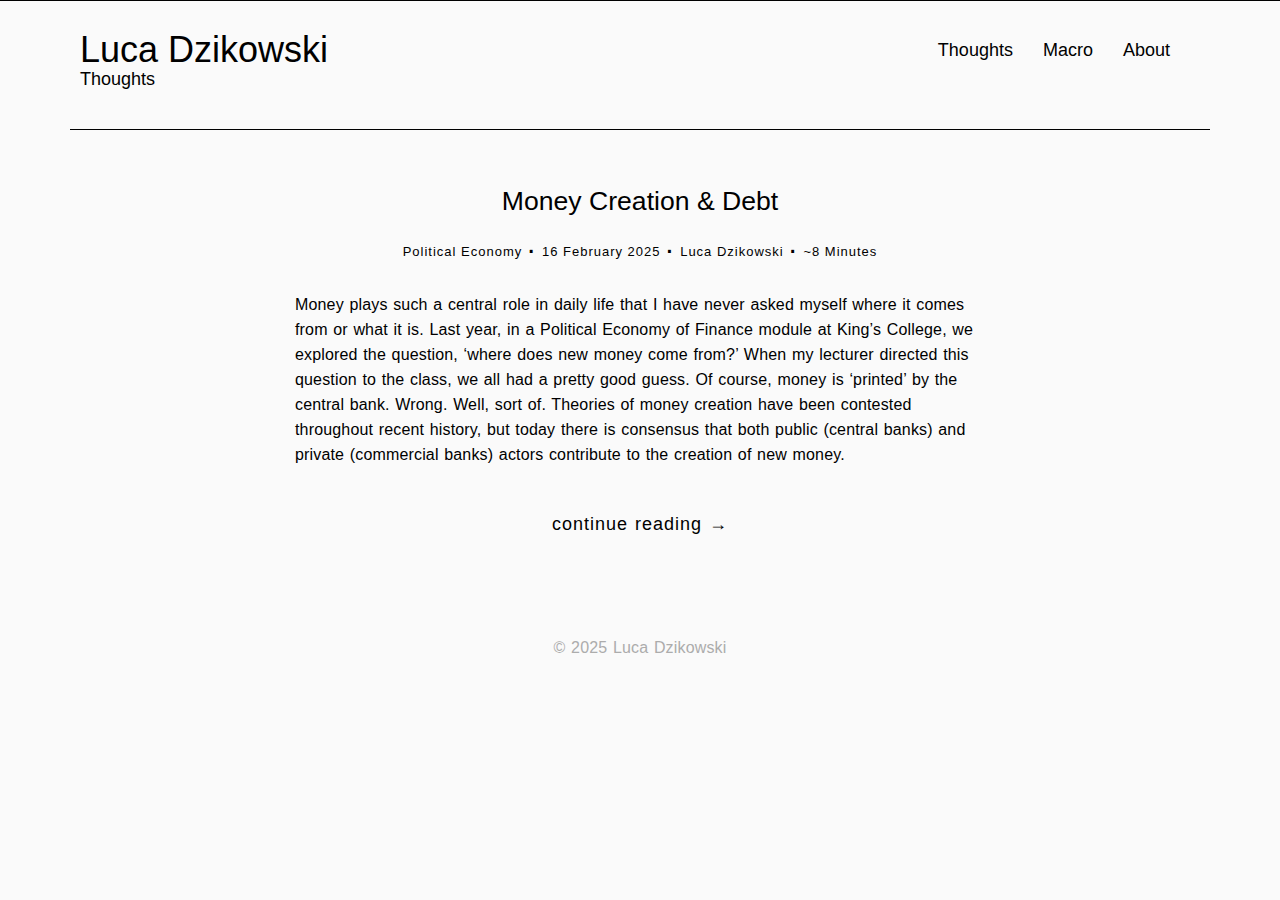
<file: index.html>
<!DOCTYPE html>
<html>
	<head>
		<title>Luca Dzikowski</title>

		<!-- meta -->
		<meta charset="UTF-8">
	    <meta name="viewport" content="width=device-width, initial-scale=1">

	    <!-- css -->
		<link rel="stylesheet" href="css/bootstrap.min.css">
		<link rel="stylesheet" href="css/ionicons.min.css">
		<link rel="stylesheet" href="css/pace.css">
	    <link rel="stylesheet" href="css/custom.css">

	    <!-- js -->
	    <script src="js/jquery-2.1.3.min.js"></script>
	    <script src="js/bootstrap.min.js"></script>
	    <script src="js/pace.min.js"></script>
	    <script src="js/modernizr.custom.js"></script>
	</head>

	<body>
		<div class="container">	
			<header id="site-header">
				<div class="row">
					<div class="col-md-4 col-sm-5 col-xs-8">
						<div class="logo">
							<h1><a href="index.html">Luca Dzikowski<br> <h4>Thoughts</h4></a></h1>
						</div>
					</div><!-- col-md-4 -->
					<div class="col-md-8 col-sm-7 col-xs-4">
						<nav class="main-nav" role="navigation">
							<div class="navbar-header">
  								<button type="button" id="trigger-overlay" class="navbar-toggle">
    								<span class="ion-navicon"></span>
  								</button>
							</div>

							<div class="collapse navbar-collapse" id="bs-example-navbar-collapse-1">
  								<ul class="nav navbar-nav navbar-right">
    								<li class="cl-effect-11"><a href="index.html" data-hover="Thoughts">Thoughts</a></li>
    								<li class="cl-effect-11"><a href="macro.html" data-hover="Macro">Macro</a></li>
    								<li class="cl-effect-11"><a href="about.html" data-hover="About">About</a></li>
  								</ul>
							</div><!-- /.navbar-collapse -->
						</nav>
					</div><!-- col-md-8 -->
				</div>
			</header>
		</div>

		<div class="content-body">
			<div class="container">
				<div class="row">
					<main class="col-md-8">
						<article class="post post-1">
							<header class="entry-header">
								<h1 class="entry-title">
									<a href="money-and-debt.html">Money Creation & Debt</a>
								</h1>
								<div class="entry-meta">
									<span class="post-category"><a href="#">Political Economy</a></span>
			
									<span class="post-date"><a href="#"><time class="entry-date" datetime="2012-11-09T23:15:57+00:00">16 February 2025</time></a></span>
			
									<span class="post-author"><a href="#">Luca Dzikowski</a></span>
			
									<span class="comments-link"><a href="#">~8 Minutes</a></span>
								</div>
							</header>
							<div class="entry-content clearfix">
								<p>Money plays such a central role in daily life that I have never asked myself where it comes from or what it is. Last year, in a Political Economy of Finance module at King’s College, we explored the question, ‘where does new money come from?’  When my lecturer directed this question to the class, we all had a pretty good guess. Of course, money is ‘printed’ by the central bank. Wrong. Well, sort of. Theories of money creation have been contested throughout recent history, but today there is consensus that both public (central banks) and private (commercial banks) actors contribute to the creation of new money.</p>
								<div class="read-more cl-effect-14">
									<a href="money-and-debt.html" class="more-link">continue reading <span class="meta-nav">→</span></a>
								</div>
							</div>
						</article>

					</main>
				</div>
			</div>
		</div>
		<footer id="site-footer">
			<div class="container">
				<div class="row">
					<div class="col-md-12">
						<p class="copyright">&copy; 2025 Luca Dzikowski</p>
					</div>
				</div>
			</div>
		</footer>

		<!-- Mobile Menu -->
		<div class="overlay overlay-hugeinc">
			<button type="button" class="overlay-close"><span class="ion-ios-close-empty"></span></button>
			<nav>
				<ul>
					<li><a href="index.html">Thoughts</a></li>
					<li><a href="macro.html">Macro</a></li>
					<li><a href="about.html">About</a></li>
				</ul>
			</nav>
		</div>

		<script src="js/script.js"></script>

	</body>
</html>
</file>
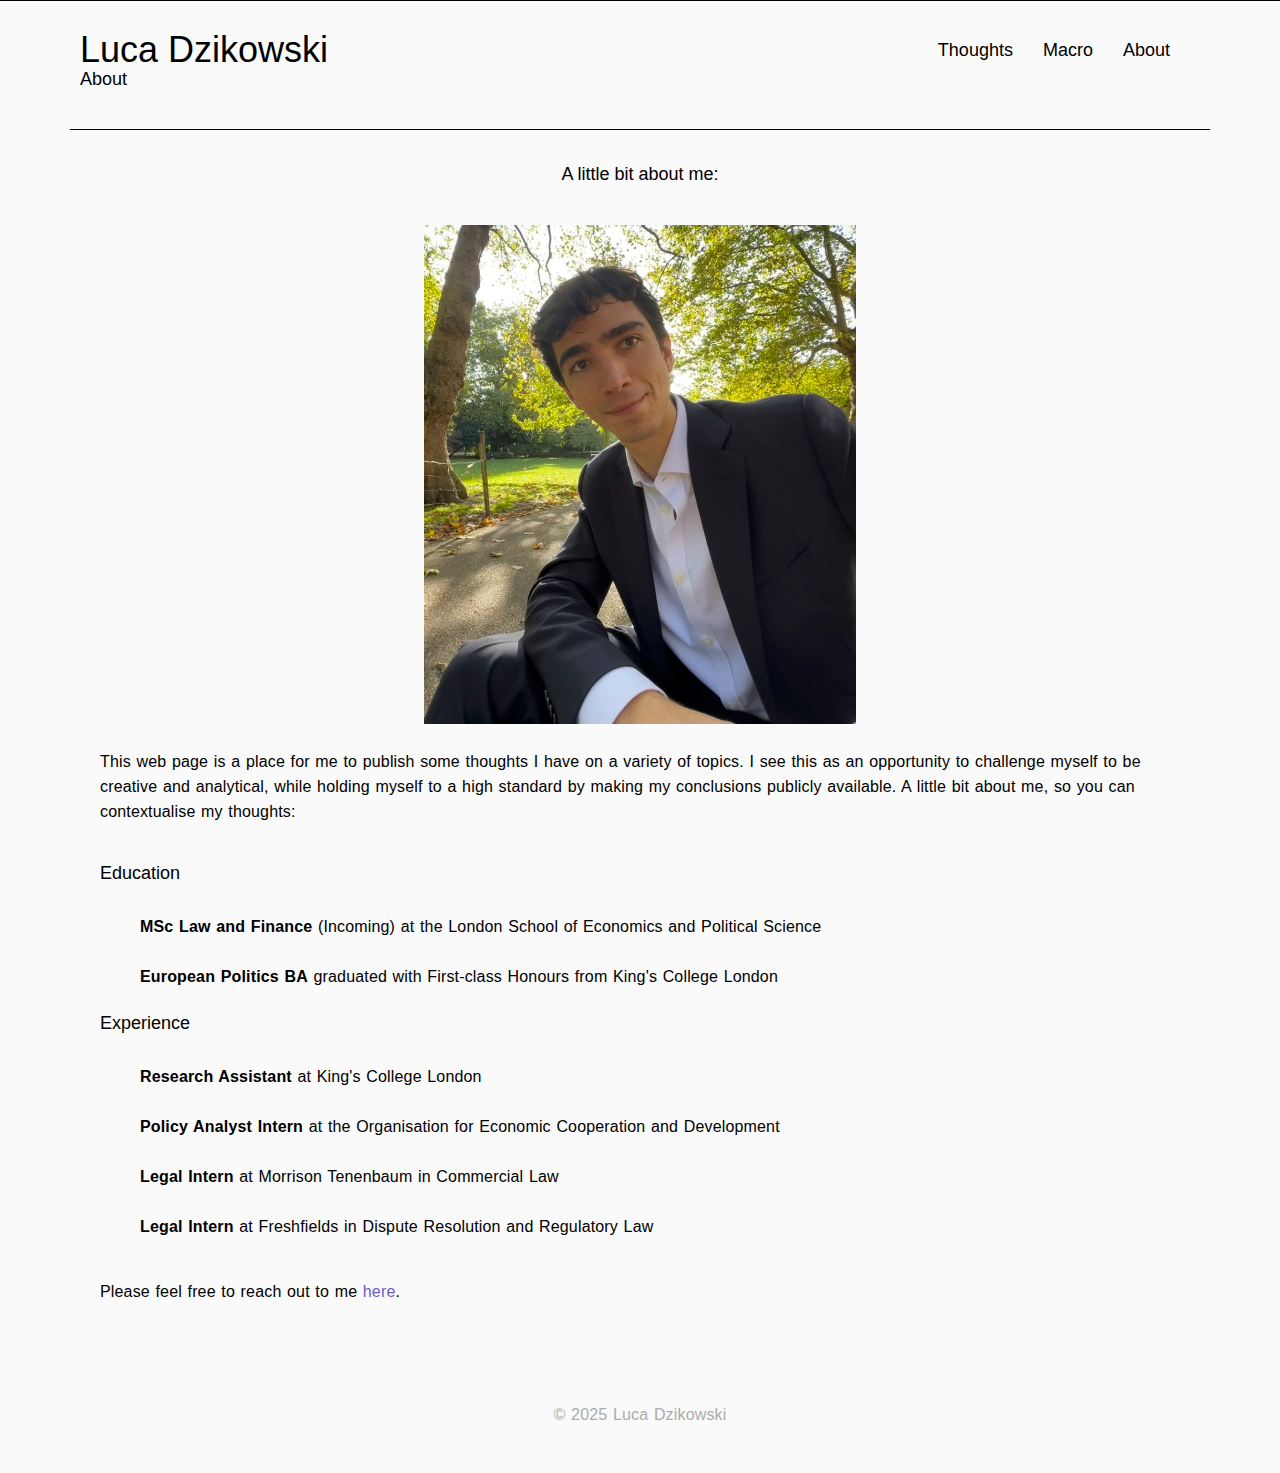
<file: about.html>
<!DOCTYPE html>
<html>
  <head>
    <title>About - Luca Dzikowski</title>

    <!-- meta -->
    <meta charset="UTF-8">
    <meta name="viewport" content="width=device-width, initial-scale=1">

    <!-- css -->
    <link rel="stylesheet" href="css/bootstrap.min.css">
    <link rel="stylesheet" href="css/ionicons.min.css">
    <link rel="stylesheet" href="css/pace.css">
    <link rel="stylesheet" href="css/custom.css">

    <!-- js -->
    <script src="js/jquery-2.1.3.min.js"></script>
    <script src="js/bootstrap.min.js"></script>
    <script src="js/pace.min.js"></script>
    <script src="js/modernizr.custom.js"></script>
  </head>

  <body id="page">
    <div class="container">  
      <header id="site-header">
        <div class="row">
          <div class="col-md-4 col-sm-5 col-xs-8">
            <div class="logo">
              <h1><a href="index.html">Luca Dzikowski<br><h4>About</h4></a></h1>
            </div>
          </div><!-- col-md-4 -->
          <div class="col-md-8 col-sm-7 col-xs-4">
            <nav class="main-nav" role="navigation">
              <div class="navbar-header">
                <button type="button" id="trigger-overlay" class="navbar-toggle">
                  <span class="ion-navicon"></span>
                </button>
              </div>

              <div class="collapse navbar-collapse" id="bs-example-navbar-collapse-1">
                <ul class="nav navbar-nav navbar-right">
                  <li class="cl-effect-11"><a href="index.html" data-hover="Thoughts">Thoughts</a></li>
                  <li class="cl-effect-11"><a href="macro.html" data-hover="Macro">Macro</a></li>
                  <li class="cl-effect-11"><a href="about.html" data-hover="About">About</a></li>
                </ul>
              </div><!-- /.navbar-collapse -->
            </nav>
          </div><!-- col-md-8 -->
        </div>
      </header>
    </div>

    <div class="content-body">
		<div class="container">
			<div class="row">
				<main class="col-md-12">
					<p> </p>
					<h4 class="page-title">A little bit about me:</h4>
					<article class="post">
						<div class="entry-content clearfix">

              <figure class="img-responsive-center">
								<img class="img-responsive" src="Files/me.jpg" alt="Developer Image">
							</figure>

							<p>This web page is a place for me to publish some thoughts I have on a variety of topics. I see this as an opportunity to challenge myself to be creative and analytical, while holding myself to a high standard by making my conclusions publicly available. A little bit about me, so you can contextualise my thoughts:</p>

							<!-- Education Section -->
							<section class="education-section" style="margin-top: 40px">
								<h4 class="title">Education</h4>
								<ul class="education-list">
									<p><strong>MSc Law and Finance</strong> (Incoming) at the London School of Economics and Political Science</p>
									<p><strong>European Politics BA</strong> graduated with First-class Honours from King's College London</p>
								</ul>
							</section>
	
							<!-- Experience Section -->
							<section class="experience-section" style="margin-bottom: 40px">
								<h4 class="title">Experience</h4>
								<ul class="experience-list">
									<p><strong>Research Assistant</strong> at King's College London</p>
									<p><strong>Policy Analyst Intern</strong> at the Organisation for Economic Cooperation and Development</p>
									<p><strong>Legal Intern</strong> at Morrison Tenenbaum in Commercial Law</p>
									<p><strong>Legal Intern</strong> at Freshfields in Dispute Resolution and Regulatory Law</p>
								</ul>
							</section>

              <p> Please feel free to reach out to me <a href="mailto:lucadzikowski@gmail.com" class="email-link">here</a>.</p>
									
						</div>
					</article>
				</main>
			</div>
		</div>
	</div>

    <footer id="site-footer">
      <div class="container">
        <div class="row">
          <div class="col-md-12">
            <p class="copyright">&copy; 2025 Luca Dzikowski</p>
          </div>
        </div>
      </div>
    </footer>

    <!-- Mobile Menu -->
    <div class="overlay overlay-hugeinc">
      <button type="button" class="overlay-close"><span class="ion-ios-close-empty"></span></button>
      <nav>
        <ul>
          <li><a href="index.html">Thoughts</a></li>
          <li><a href="macro.html">Macro</a></li>
          <li><a href="about.html">About</a></li>
        </ul>
      </nav>
    </div>

  </body>
</html>
</file>
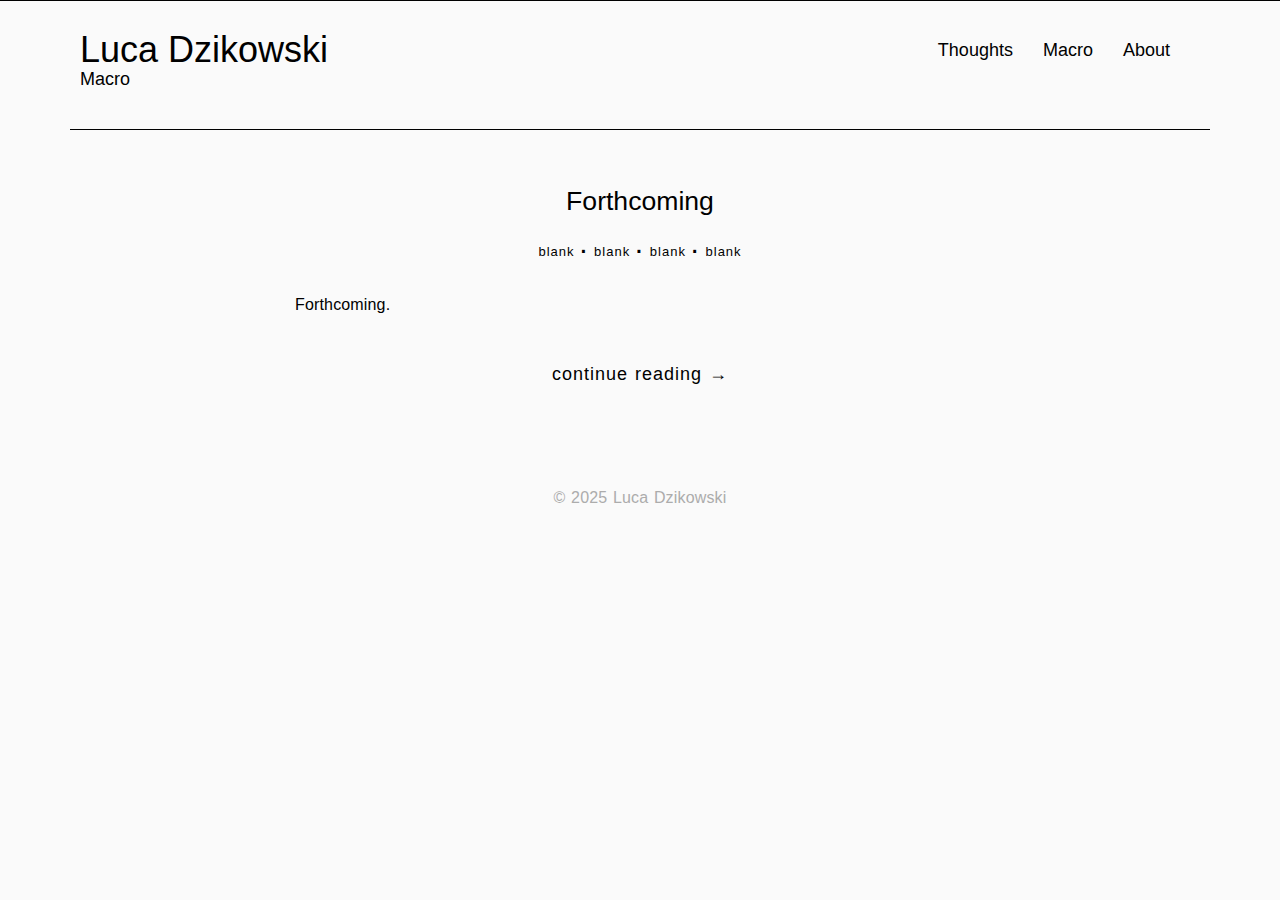
<file: macro.html>
<!DOCTYPE html>
<html>
	<head>
		<title>Macro - Luca Dzikowski</title>

		<!-- meta -->
		<meta charset="UTF-8">
	    <meta name="viewport" content="width=device-width, initial-scale=1">

	    <!-- css -->
		<link rel="stylesheet" href="css/bootstrap.min.css">
		<link rel="stylesheet" href="css/ionicons.min.css">
		<link rel="stylesheet" href="css/pace.css">
	    <link rel="stylesheet" href="css/custom.css">

	    <!-- js -->
	    <script src="js/jquery-2.1.3.min.js"></script>
	    <script src="js/bootstrap.min.js"></script>
	    <script src="js/pace.min.js"></script>
	    <script src="js/modernizr.custom.js"></script>
	</head>

	<body>
		<div class="container">	
			<header id="site-header">
				<div class="row">
					<div class="col-md-4 col-sm-5 col-xs-8">
						<div class="logo">
							<h1><a href="index.html">Luca Dzikowski<br> <h4>Macro</h4></a></h1>
						</div>
					</div><!-- col-md-4 -->
					<div class="col-md-8 col-sm-7 col-xs-4">
						<nav class="main-nav" role="navigation">
							<div class="navbar-header">
  								<button type="button" id="trigger-overlay" class="navbar-toggle">
    								<span class="ion-navicon"></span>
  								</button>
							</div>

							<div class="collapse navbar-collapse" id="bs-example-navbar-collapse-1">
  								<ul class="nav navbar-nav navbar-right">
    								<li class="cl-effect-11"><a href="index.html" data-hover="Thoughts">Thoughts</a></li>
    								<li class="cl-effect-11"><a href="macro.html" data-hover="Macro">Macro</a></li>
    								<li class="cl-effect-11"><a href="about.html" data-hover="About">About</a></li>
  								</ul>
							</div><!-- /.navbar-collapse -->
						</nav>
					</div><!-- col-md-8 -->
				</div>
			</header>
		</div>

		<div class="content-body">
			<div class="container">
				<div class="row">
					<main class="col-md-8">
						<article class="post post-1">
							<header class="entry-header">
								<h1 class="entry-title">
									<a href="money-and-debt.html">Forthcoming</a>
								</h1>
								<div class="entry-meta">
									<span class="post-category"><a href="#">blank</a></span>
			
									<span class="post-date"><a href="#"><time class="entry-date" datetime="2012-11-09T23:15:57+00:00">blank</time></a></span>
			
									<span class="post-author"><a href="#">blank</a></span>
			
									<span class="comments-link"><a href="#">blank</a></span>
								</div>
							</header>
							<div class="entry-content clearfix">
								<p>Forthcoming.</p>
								<div class="read-more cl-effect-14">
									<a href="error" class="more-link">continue reading <span class="meta-nav">→</span></a>
								</div>
							</div>
						</article>

					</main>
				</div>
			</div>
		</div>
		<footer id="site-footer">
			<div class="container">
				<div class="row">
					<div class="col-md-12">
						<p class="copyright">&copy; 2025 Luca Dzikowski</p>
					</div>
				</div>
			</div>
		</footer>

		<!-- Mobile Menu -->
		<div class="overlay overlay-hugeinc">
			<button type="button" class="overlay-close"><span class="ion-ios-close-empty"></span></button>
			<nav>
				<ul>
					<li><a href="index.html">Thoughts</a></li>
					<li><a href="macro.html">Macro</a></li>
					<li><a href="about.html">About</a></li>
				</ul>
			</nav>
		</div>

		<script src="js/script.js"></script>

	</body>
</html>
</file>
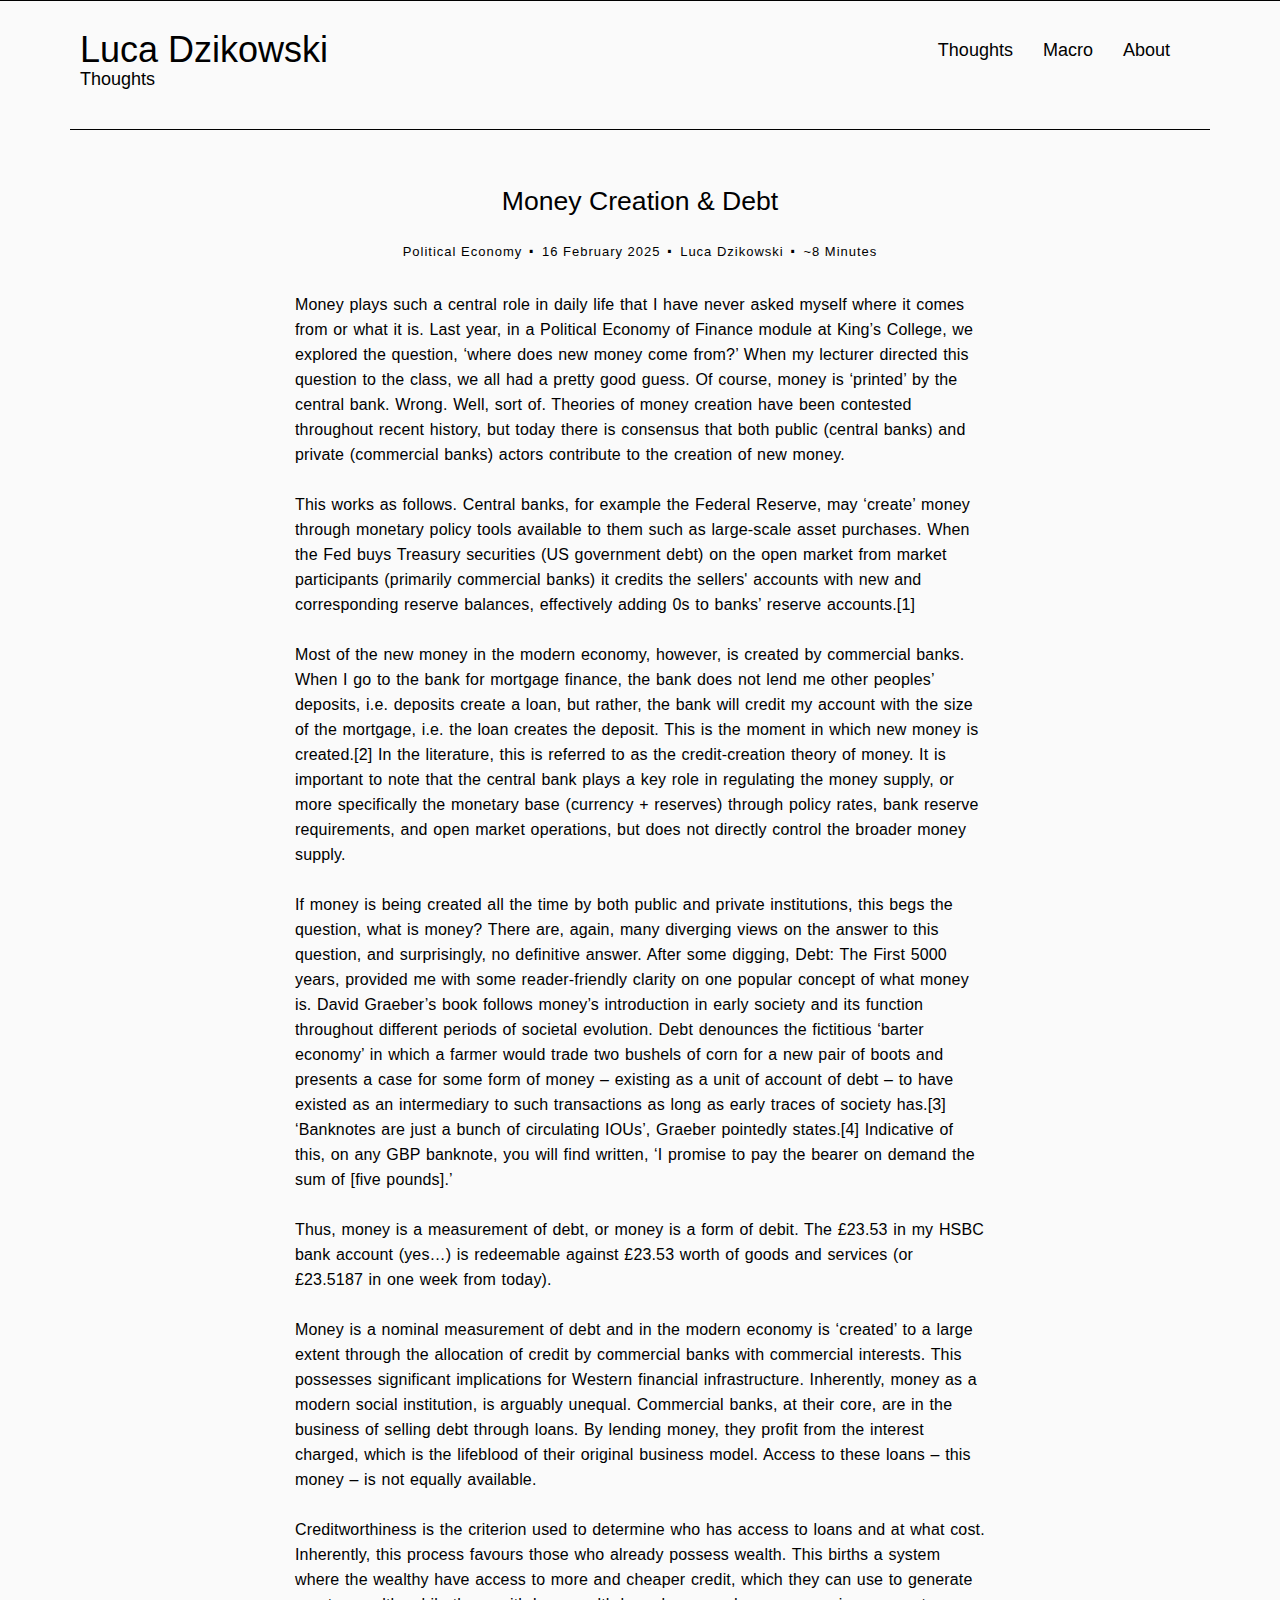
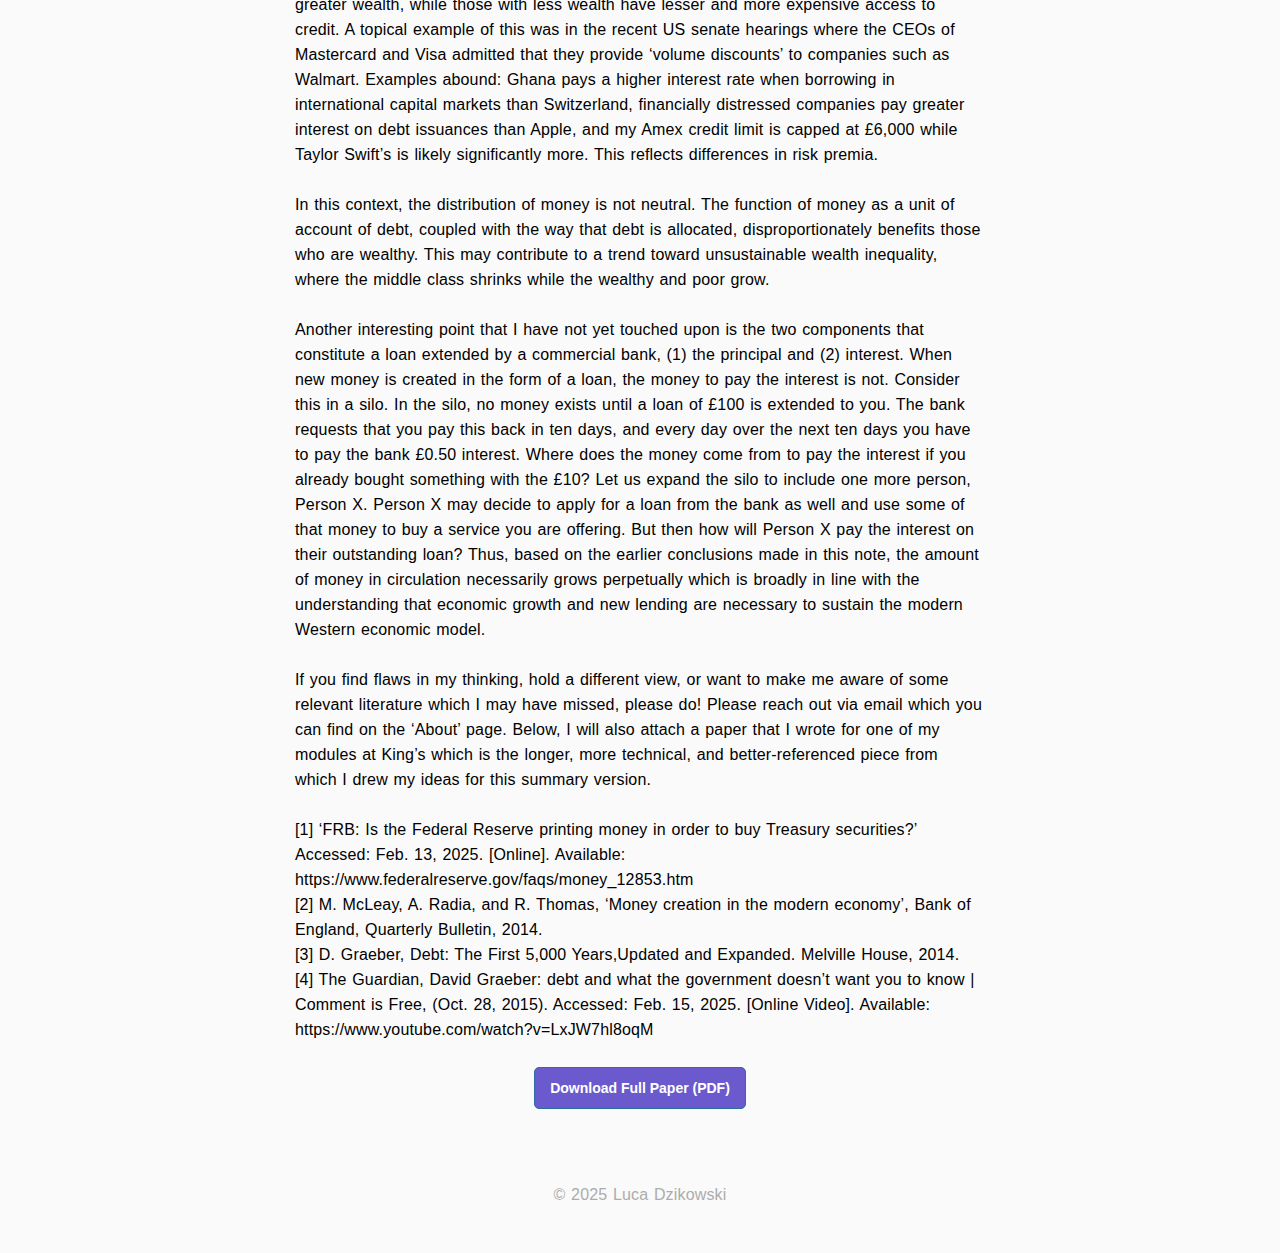
<file: money-and-debt.html>
<!DOCTYPE html>
<html>
	<head>
		<title>Luca Dzikowski</title>

		<!-- meta -->
		<meta charset="UTF-8">
	    <meta name="viewport" content="width=device-width, initial-scale=1">

	    <!-- css -->
		<link rel="stylesheet" href="css/bootstrap.min.css">
		<link rel="stylesheet" href="css/ionicons.min.css">
		<link rel="stylesheet" href="css/pace.css">
	    <link rel="stylesheet" href="css/custom.css">

	    <!-- js -->
	    <script src="js/jquery-2.1.3.min.js"></script>
	    <script src="js/bootstrap.min.js"></script>
	    <script src="js/pace.min.js"></script>
	    <script src="js/modernizr.custom.js"></script>
	</head>

	<body id="single">
		<div class="container">	
			<header id="site-header">
				<div class="row">
					<div class="col-md-4 col-sm-5 col-xs-8">
						<div class="logo">
							<h1><a href="index.html">Luca Dzikowski<br> <h4>Thoughts</h4></a></h1>
						</div>
					</div><!-- col-md-4 -->
					<div class="col-md-8 col-sm-7 col-xs-4">
						<nav class="main-nav" role="navigation">
							<div class="navbar-header">
  								<button type="button" id="trigger-overlay" class="navbar-toggle">
    								<span class="ion-navicon"></span>
  								</button>
							</div>

							<div class="collapse navbar-collapse" id="bs-example-navbar-collapse-1">
  								<ul class="nav navbar-nav navbar-right">
    								<li class="cl-effect-11"><a href="index.html" data-hover="Thoughts">Thoughts</a></li>
    								<li class="cl-effect-11"><a href="macro.html" data-hover="Macro">Macro</a></li>
    								<li class="cl-effect-11"><a href="about.html" data-hover="About">About</a></li>
  								</ul>
							</div><!-- /.navbar-collapse -->
						</nav>
					</div><!-- col-md-8 -->
				</div>
			</header>
		</div>

		<div class="content-body">
			<div class="container">
				<div class="row">
					<main class="col-md-8">
						<article class="post post-1">
							<header class="entry-header">
								<h1 class="entry-title">Money Creation & Debt</h1>
								<div class="entry-meta">
									<span class="post-category"><a href="#">Political Economy</a></span>
			
									<span class="post-date"><a href="#"><time class="entry-date" datetime="2012-11-09T23:15:57+00:00">16 February 2025</time></a></span>
			
									<span class="post-author"><a href="#">Luca Dzikowski</a></span>
			
									<span class="comments-link"><a href="#">~8 Minutes</a></span>
								</div>
							</header>
							<div class="entry-content clearfix">
								<p>Money plays such a central role in daily life that I have never asked myself where it comes from or what it is. Last year, in a Political Economy of Finance module at King’s College, we explored the question, ‘where does new money come from?’  When my lecturer directed this question to the class, we all had a pretty good guess. Of course, money is ‘printed’ by the central bank. Wrong. Well, sort of. Theories of money creation have been contested throughout recent history, but today there is consensus that both public (central banks) and private (commercial banks) actors contribute to the creation of new money.</p>
								<p>This works as follows. Central banks, for example the Federal Reserve, may ‘create’ money through monetary policy tools available to them such as large-scale asset purchases. When the Fed buys Treasury securities (US government debt) on the open market from market participants (primarily commercial banks) it credits the sellers' accounts with new and corresponding reserve balances, effectively adding 0s to banks’ reserve accounts.[1] </p>
								<p>Most of the new money in the modern economy, however, is created by commercial banks. When I go to the bank for mortgage finance, the bank does not lend me other peoples’ deposits, i.e. deposits create a loan, but rather, the bank will credit my account with the size of the mortgage, i.e. the loan creates the deposit. This is the moment in which new money is created.[2] In the literature, this is referred to as the credit-creation theory of money. It is important to note that the central bank plays a key role in regulating the money supply, or more specifically the monetary base (currency + reserves) through policy rates, bank reserve requirements, and open market operations, but does not directly control the broader money supply. </p>
								<p>If money is being created all the time by both public and private institutions, this begs the question, what is money? There are, again, many diverging views on the answer to this question, and surprisingly, no definitive answer. After some digging, Debt: The First 5000 years, provided me with some reader-friendly clarity on one popular concept of what money is. David Graeber’s book follows money’s introduction in early society and its function throughout different periods of societal evolution. Debt denounces the fictitious ‘barter economy’ in which a farmer would trade two bushels of corn for a new pair of boots and presents a case for some form of money – existing as a unit of account of debt – to have existed as an intermediary to such transactions as long as early traces of society has.[3] ‘Banknotes are just a bunch of circulating IOUs’, Graeber pointedly states.[4] Indicative of this, on any GBP banknote, you will find written, ‘I promise to pay the bearer on demand the sum of [five pounds].’ </p>
								<p>Thus, money is a measurement of debt, or money is a form of debit. The £23.53 in my HSBC bank account (yes…) is redeemable against £23.53 worth of goods and services (or £23.5187 in one week from today). </p>
								<p>Money is a nominal measurement of debt and in the modern economy is ‘created’ to a large extent through the allocation of credit by commercial banks with commercial interests. This possesses significant implications for Western financial infrastructure. Inherently, money as a modern social institution, is arguably unequal. Commercial banks, at their core, are in the business of selling debt through loans. By lending money, they profit from the interest charged, which is the lifeblood of their original business model. Access to these loans – this money – is not equally available. </p>
								<p>Creditworthiness is the criterion used to determine who has access to loans and at what cost. Inherently, this process favours those who already possess wealth. This births a system where the wealthy have access to more and cheaper credit, which they can use to generate greater wealth, while those with less wealth have lesser and more expensive access to credit. A topical example of this was in the recent US senate hearings where the CEOs of Mastercard and Visa admitted that they provide ‘volume discounts’ to companies such as Walmart. Examples abound: Ghana pays a higher interest rate when borrowing in international capital markets than Switzerland, financially distressed companies pay greater interest on debt issuances than Apple, and my Amex credit limit is capped at £6,000 while Taylor Swift’s is likely significantly more. This reflects differences in risk premia. </p>
								<p>In this context, the distribution of money is not neutral. The function of money as a unit of account of debt, coupled with the way that debt is allocated, disproportionately benefits those who are wealthy. This may contribute to a trend toward unsustainable wealth inequality, where the middle class shrinks while the wealthy and poor grow.  </p>
								<p>Another interesting point that I have not yet touched upon is the two components that constitute a loan extended by a commercial bank, (1) the principal and (2) interest. When new money is created in the form of a loan, the money to pay the interest is not. Consider this in a silo. In the silo, no money exists until a loan of £100 is extended to you. The bank requests that you pay this back in ten days, and every day over the next ten days you have to pay the bank £0.50 interest. Where does the money come from to pay the interest if you already bought something with the £10? Let us expand the silo to include one more person, Person X. Person X may decide to apply for a loan from the bank as well and use some of that money to buy a service you are offering. But then how will Person X pay the interest on their outstanding loan? Thus, based on the earlier conclusions made in this note, the amount of money in circulation necessarily grows perpetually which is broadly in line with the understanding that economic growth and new lending are necessary to sustain the modern Western economic model. </p>
								<p>If you find flaws in my thinking, hold a different view, or want to make me aware of some relevant literature which I may have missed, please do! Please reach out via email which you can find on the ‘About’ page. Below, I will also attach a paper that I wrote for one of my modules at King’s which is the longer, more technical, and better-referenced piece from which I drew my ideas for this summary version. </p>
								<p>[1]	‘FRB: Is the Federal Reserve printing money in order to buy Treasury securities?’ Accessed: Feb. 13, 2025. [Online]. Available: https://www.federalreserve.gov/faqs/money_12853.htm 
									<br>[2]	M. McLeay, A. Radia, and R. Thomas, ‘Money creation in the modern economy’, Bank of England, Quarterly Bulletin, 2014.
									<br>[3]	D. Graeber, Debt: The First 5,000 Years,Updated and Expanded. Melville House, 2014.
									<br>[4]	The Guardian, David Graeber: debt and what the government doesn’t want you to know | Comment is Free, (Oct. 28, 2015). Accessed: Feb. 15, 2025. [Online Video]. Available: https://www.youtube.com/watch?v=LxJW7hl8oqM</p>
									<div class="pdf-download">
										<a href="Files/Full_Money_Paper.pdf" target="_blank" class="btn btn-primary">Download Full Paper (PDF)</a>
									</div>
							</div>
						</article>
					</main>
				</div>
			</div>
		</div>
		<footer id="site-footer">
			<div class="container">
				<div class="row">
					<div class="col-md-12">
						<p class="copyright">&copy; 2025 Luca Dzikowski</p>
					</div>
				</div>
			</div>
		</footer>

		<!-- Mobile Menu -->
		<div class="overlay overlay-hugeinc">
			<button type="button" class="overlay-close"><span class="ion-ios-close-empty"></span></button>
			<nav>
				<ul>
					<li><a href="index.html">Thoughts</a></li>
					<li><a href="macro.html">Macro</a></li>
					<li><a href="about.html">About</a></li>
				</ul>
			</nav>
		</div>

		<script src="js/script.js"></script>

	</body>
</html>
</file>
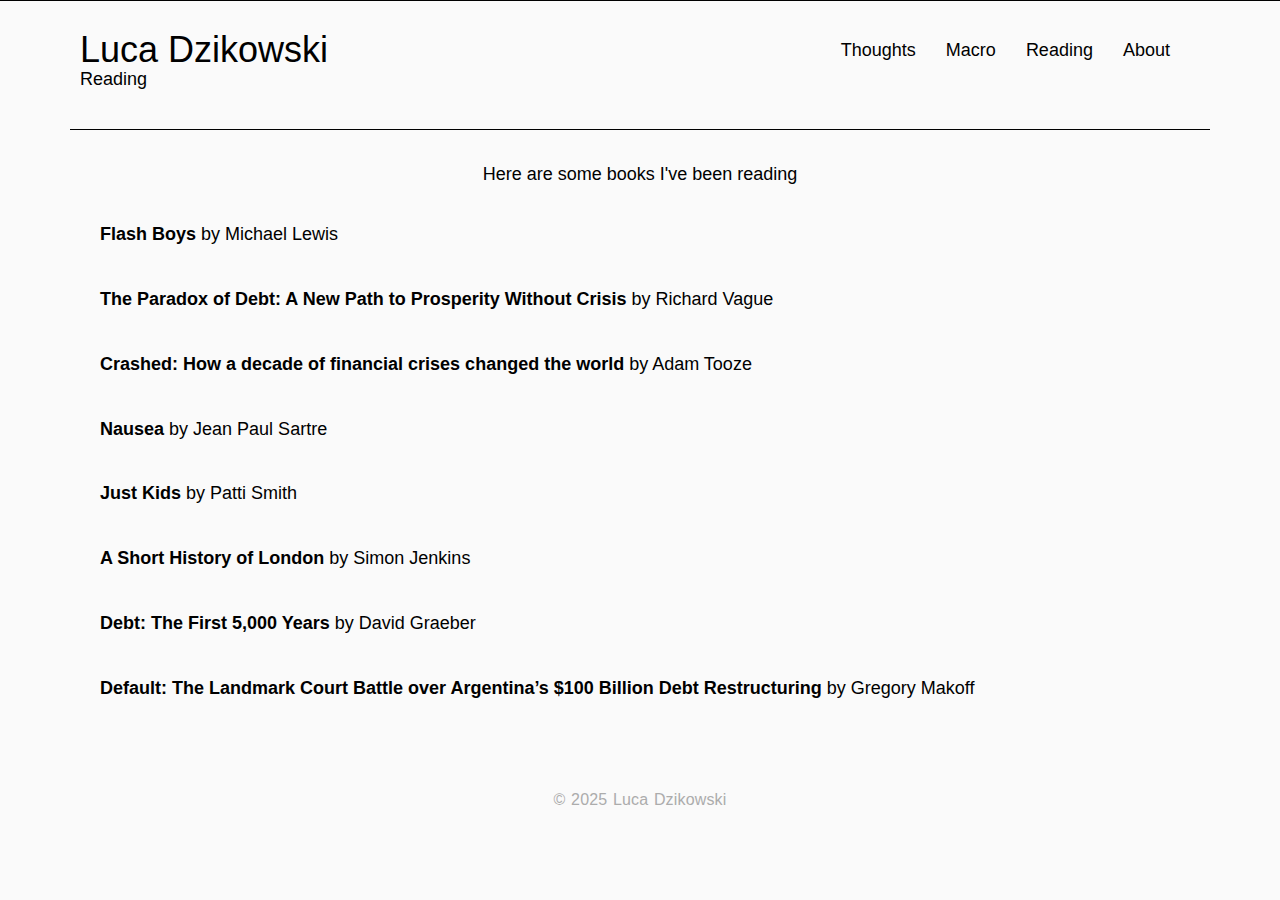
<file: reading.html>
<!DOCTYPE html>
<html>
  <head>
    <title>Reading - Luca Dzikowski</title>

    <!-- meta -->
    <meta charset="UTF-8">
    <meta name="viewport" content="width=device-width, initial-scale=1">

    <!-- css -->
    <link rel="stylesheet" href="css/bootstrap.min.css">
    <link rel="stylesheet" href="css/ionicons.min.css">
    <link rel="stylesheet" href="css/pace.css">
    <link rel="stylesheet" href="css/custom.css">

    <!-- js -->
    <script src="js/jquery-2.1.3.min.js"></script>
    <script src="js/bootstrap.min.js"></script>
    <script src="js/pace.min.js"></script>
    <script src="js/modernizr.custom.js"></script>
  </head>

  <body id="page">
    <div class="container">
      <header id="site-header">
        <div class="row">
          <div class="col-md-4 col-sm-5 col-xs-8">
            <div class="logo">
              <h1><a href="index.html">Luca Dzikowski<br><h4>Reading</h4></a></h1>
            </div>
          </div>
          <div class="col-md-8 col-sm-7 col-xs-4">
            <nav class="main-nav" role="navigation">
              <div class="navbar-header">
                <button type="button" id="trigger-overlay" class="navbar-toggle">
                  <span class="ion-navicon"></span>
                </button>
              </div>
              <div class="collapse navbar-collapse" id="bs-example-navbar-collapse-1">
                <ul class="nav navbar-nav navbar-right">
                  <li class="cl-effect-11"><a href="index.html" data-hover="Thoughts">Thoughts</a></li>
                  <li class="cl-effect-11"><a href="macro.html" data-hover="Macro">Macro</a></li>
                  <li class="cl-effect-11"><a href="reading.html" data-hover="Books">Reading</a></li>
                  <li class="cl-effect-11"><a href="about.html" data-hover="About">About</a></li>
                </ul>
              </div>
            </nav>
          </div>
        </div>
      </header>
    </div>

    <div class="content-body">
      <div class="container">
        <div class="row">
          <main class="col-md-12">
            <p> </p>
            <h4 class="page-title">Here are some books I've been reading</h4>

            <!-- Book Entry Example -->
            <article class="post" style="margin-bottom: 15px;">
                <h4 class="book-title" style="cursor: pointer;"><strong>Flash Boys</strong> by Michael Lewis</h4>
                <div class="book-review" style="display: none;">
                  <p>Forthcoming</p>
                </div>
              </article>
              
              <article class="post" style="margin-bottom: 15px;">
                <h4 class="book-title" style="cursor: pointer;"><strong>The Paradox of Debt: A New Path to Prosperity Without Crisis</strong> by Richard Vague</h4>
                <div class="book-review" style="display: none;">
                  <p>Forthcoming</p>
                </div>
              </article>
              
              <article class="post" style="margin-bottom: 15px;">
                <h4 class="book-title" style="cursor: pointer;"><strong>Crashed: How a decade of financial crises changed the world</strong> by Adam Tooze</h4>
                <div class="book-review" style="display: none;">
                  <p>Forthcoming</p>
                </div>
              </article>
              
              <article class="post" style="margin-bottom: 15px;">
                <h4 class="book-title" style="cursor: pointer;"><strong>Nausea</strong> by Jean Paul Sartre</h4>
                <div class="book-review" style="display: none;">
                  <p>Forthcoming</p>
                </div>
              </article>
              
              <article class="post" style="margin-bottom: 15px;">
                <h4 class="book-title" style="cursor: pointer;"><strong>Just Kids</strong> by Patti Smith</h4>
                <div class="book-review" style="display: none;">
                  <p>Forthcoming</p>
                </div>
              </article>
              
              <article class="post" style="margin-bottom: 15px;">
                <h4 class="book-title" style="cursor: pointer;"><strong>A Short History of London</strong> by Simon Jenkins</h4>
                <div class="book-review" style="display: none;">
                  <p>Forthcoming</p>
                </div>
              </article>
              
              <article class="post" style="margin-bottom: 15px;">
                <h4 class="book-title" style="cursor: pointer;"><strong>Debt: The First 5,000 Years</strong> by David Graeber</h4>
                <div class="book-review" style="display: none;">
                  <p>Forthcoming</p>
                </div>
              </article>
              
              <article class="post" style="margin-bottom: 15px;">
                <h4 class="book-title" style="cursor: pointer;"><strong>Default: The Landmark Court Battle over Argentina’s $100 Billion Debt Restructuring</strong> by Gregory Makoff</h4>
                <div class="book-review" style="display: none;">
                  <p>Forthcoming</p>
                </div>
              </article>
              

            <!-- Copy and Paste Below for More Books -->
            <!--
            <article class="post" style="margin-bottom: 40px;">
              <h5><strong>[Book Title]</strong> by [Author]</h5>
              <p>[Your thoughts on the book in a short paragraph.]</p>
            </article>
            -->

          </main>
        </div>
      </div>
    </div>

    <footer id="site-footer">
      <div class="container">
        <div class="row">
          <div class="col-md-12">
            <p class="copyright">&copy; 2025 Luca Dzikowski</p>
          </div>
        </div>
      </div>
    </footer>

    <!-- Mobile Menu -->
    <div class="overlay overlay-hugeinc">
      <button type="button" class="overlay-close"><span class="ion-ios-close-empty"></span></button>
      <nav>
        <ul>
          <li><a href="index.html">Thoughts</a></li>
          <li><a href="macro.html">Macro</a></li>
          <li><a href="reading.html">Books</a></li>
          <li><a href="about.html">About</a></li>
        </ul>
      </nav>
    </div>
    <script>
        $(document).ready(function () {
          $('.book-title').on('click', function () {
            $(this).next('.book-review').slideToggle(200);
          });
        });
      </script>
  </body>
</html>
</file>
<file: css/pace.css>
.pace .pace-progress {
  background: #000;
  position: fixed;
  z-index: 2000;
  top: 0;
  left: 0;
  height: 1px;
  transition: width 1s;
}

.pace-inactive {
  display: none;
}
</file>
<file: css/custom.css>
/*
Theme Name: Luca's
Theme URI: http://themewagon.com/demo/Black-And-White/
Author: ThemeWagon
Author URI: http://themewagon.com/
Description: Minimal Blogging Theme
Version: 1.0
License: GNU General Public License v3 or later
License URI: http://www.gnu.org/licenses/gpl-3.0.html
Tags: black, white, two-columns, right-sidebar, responsive-layout, accessibility-ready
Text Domain: blackandwhite
*/


/**
 * Table of Contents
 *
 * 1.0 - Google Font
 * 2.0 - General Elements
 * 3.0 - Site Header
 *   3.1 - Logo
 *   3.2 - Main Navigation
 *     3.2.1 - Main Nav CSS 3 Hover Effect
 * 4.0 - Home/Blog
 *   4.1 - Read More Button CSS 3 style
 * 5.0 - Widget
 * 6.0 - Footer
 * 7.0 - Header Search Bar
 * 8.0 - Mobile Menu
 * 9.0 - Contact Page Social
 * 10.0 - Contact Form
 * 11.0 - Media Query
 */

/**
 * 1.0 - Google Font
 */

* {outline: none;}

h1, 
h2, 
h3, 
h4, 
h5, 
h6 { 
	margin-top: 0;
	font-weight: normal;
}

b {
	font-weight: 400;
}

a {
	color: #000000;
}

a:hover, a:focus {
	text-decoration: none; 
	color: #000;
}

::selection {
	background-color: #ffcbcb;
}

body {
	color: #000000;
	font-family: 'Arial', sans-serif;
	background-color: #fafafa;
}

p {
	font-family: 'Arial', sans-serif;
	word-spacing: 1px;
	letter-spacing: 0.01em;
	font-size: 16px;
	line-height: 25px;
}

#single p,
#page p {
	margin-bottom: 25px;
}

.page-title {
	text-align: center;
}
h1.entry-title a:hover {
	color: slateblue;
}

.title {
	margin-bottom: 30px;
}

figure {
	margin-bottom: 25px;
}

.img-responsive-center img {
	margin: 0 auto;
}

.height-40px {
	margin-bottom: 40px;
}

/* Center text */
.row{
	display: flex;
	justify-content: center;
}

/**
 * 3.0 - Site Header
 */

#site-header {
	background-color: #fafafa;
	padding: 30px 10px;
	margin-bottom: 10px;
	border-bottom: 0.2px solid rgb(0, 0, 0);
	font-family: 'Arial', sans-serif;
}

/**
 * 3.1 - Logo
 */

.logo h1 a {
    color: #000;
	font-family: 'Arial', sans-serif;
	font-weight: normal;
}

.logo h1 a:hover {
    text-decoration: none;
    border-bottom: none;
}

.logo h1 {
	margin: 0;
	font-family: 'arial', sans-serif;
	font-weight: normal;
}

/**
 * 3.2 - Main Navigation
 */

.main-nav {
	margin-top: 10px;
	max-width: 100%;
}

.main-nav a {
	color: #000000 !important;
	padding: 0 0 0px 0 !important;
	margin-right: 30px;
	font-family: 'arial', sans-serif;
	font-weight: 300;
	font-size: large;
}

.main-nav a:hover {
	color: slateblue !important;
}

.main-nav a:active, 
.main-nav a:focus,
.main-nav a:hover {
	border-bottom: 0;
}

.navbar-toggle {
    margin: 0;
    border: 0;
    padding: 0;
    margin-right: 0px;
}

.navbar-toggle span {
    font-size: 2em;
    color: #000;
}

/**
 * 3.2.1 - Main Nav CSS 3 Hover Effect
 */

 .cl-effect-11 a {
    padding: 5px 10px; /* Adds space around the text */
    color: #0972b4; /* Default text color */
    text-shadow: none;
    position: relative; /* For positioning the box */
    display: inline-block; /* Ensures padding and background work as a box */
    transition: background-color 0.3s ease, color 0.3s ease; /* Smooth transition for background color */
}

.cl-effect-11 a:hover {
    color: #ffffff; /* Change text color to white on hover */
    background-color: #a8d8f4; /* Light pastel blue background */
    border-radius: 5px; /* Rounded corners for the box */
}

.cl-effect-11 a::before {
    content: "";
    position: absolute;
    top: 0;
    left: 0;
    right: 0;
    bottom: 0;
    background-color: transparent;
    border-radius: 5px;
    z-index: -1; /* Put the box behind the text */
    transition: background-color 0.3s ease; /* Smooth background transition */
}

.cl-effect-11 a:hover::before {
    background-color: #a8d8f4; /* Same light pastel blue box effect */
}

/**
 * 4.0 - Home/Blog
 */

.content-body {
	padding-bottom: 4em;
}

.post {
	background: #fafafa;
	padding: 30px 30px 0;
}

.entry-title {
	text-align: center;
	font-size: 1.9em;
	margin-bottom: 20px;
	line-height: 1.6;
	padding: 10px 20px 0;
}

.entry-meta {
	text-align: center;
	color: #fafafa;
	font-size: 13px;
	letter-spacing: 1px;
	margin-bottom: 30px;
}

.entry-content {
	font-size: 18px;
	line-height: 1.9;
	font-weight: 300;
	color: #000;
}

.post-category,
.post-date,
.post-author {
	position: relative;
	padding-right: 15px;
}

.post-category::after,
.post-date::after,
.post-author::after {
	position: absolute;
	content: '.';
	color: #000;
	font-size: 30px;
	top: -22px;
	right: 1px;
}

/**
 * 4.1 - Read More Button CSS 3 style
 */

.read-more {
	font-family: 'Trebuchet MS', sans-serif;
	font-weight: 400;
	word-spacing: 1px;
	letter-spacing: 0.01em;
	text-align: center;
	margin-top: 20px;
	transition: color 0.2s ease, background-color 0.2s ease;
}

.cl-effect-14 a {
	padding: 0 20px;
	height: 45px;
	line-height: 45px;
	position: relative;
	display: inline-block;
	margin: 15px 25px;
	letter-spacing: 1px;
	font-weight: 400;
	text-shadow: 0 0 1px rgba(255,255,255,0.3);
}

.cl-effect-14 a::before,
.cl-effect-14 a::after {
	position: absolute;
	width: 45px;
	height: 1px;
	background: #fafafa;
	content: '';
	-webkit-transition: all 0.2s;
	-moz-transition: all 0.2s;
	transition: all 0.2s;
	pointer-events: none;
}

.cl-effect-14 a::before {
	top: 0;
	left: 0;
	-webkit-transform: rotate(90deg);
	-moz-transform: rotate(90deg);
	transform: rotate(90deg);
	-webkit-transform-origin: 0 0;
	-moz-transform-origin: 0 0;
	transform-origin: 0 0;
}

.cl-effect-14 a::after {
	right: 0;
	bottom: 0;
	-webkit-transform: rotate(90deg);
	-moz-transform: rotate(90deg);
	transform: rotate(90deg);
	-webkit-transform-origin: 100% 0;
	-moz-transform-origin: 100% 0;
	transform-origin: 100% 0;
}

.cl-effect-14 a:hover::before,
.cl-effect-14 a:hover::after,
.cl-effect-14 a:focus::before,
.cl-effect-14 a:focus::after {
	background: #000;
}

.cl-effect-14 a:hover::before,
.cl-effect-14 a:focus::before {
	left: 50%;
	-webkit-transform: rotate(0deg) translateX(-50%);
	-moz-transform: rotate(0deg) translateX(-50%);
	transform: rotate(0deg) translateX(-50%);
}

.cl-effect-14 a:hover::after,
.cl-effect-14 a:focus::after {
	right: 50%;
	-webkit-transform: rotate(0deg) translateX(50%);
	-moz-transform: rotate(0deg) translateX(50%);
	transform: rotate(0deg) translateX(50%);
}

/**
 * 6.0 - Footer
 */

#site-footer {
	padding-top: 10px;
	padding: 0 0 1.5em 0;
}

.copyright {
	text-align: center;
	padding-top: 1em;
	margin: 0;
	border-top: 1px solid #fafafa;
	color: #acacac;
}

/**
 * 8.0 - Mobile Menu
 */

.overlay {
	position: fixed;
	width: 100%;
	height: 100%;
	top: 0;
	left: 0;
	background: #fafafa;
}

.overlay .overlay-close {
	position: absolute;
	right: 25px;
	top: 10px;
	padding: 0;
	overflow: hidden;
	border: none;
	color: transparent;
	background-color: transparent;
	z-index: 100;
}

.overlay-hugeinc.open .ion-ios-close-empty {
    color: #000;
    font-size: 50px;
}

.overlay nav {
	text-align: center;
	position: relative;
	top: 50%;
	height: 60%;
	font-size: 54px;
	-webkit-transform: translateY(-50%);
	transform: translateY(-50%);
}

.overlay ul {
	list-style: none;
	padding: 0;
	margin: 0 auto;
	display: inline-block;
	height: 100%;
	position: relative;
}

.overlay ul li {
	display: block;
	height: 20%;
	height: calc(100% / 5);
	min-height: 54px;
}

.overlay ul li a {
	font-weight: 300;
	display: block;
	-webkit-transition: color 0.2s;
	transition: color 0.2s;
}

.overlay ul li a:hover,
.overlay ul li a:focus {
	color: #000;
}

.overlay-hugeinc {
	opacity: 0;
	visibility: hidden;
	-webkit-transition: opacity 0.5s, visibility 0s 0.5s;
	transition: opacity 0.5s, visibility 0s 0.5s;
}

.overlay-hugeinc.open {
	opacity: 1;
	visibility: visible;
	-webkit-transition: opacity 0.5s;
	transition: opacity 0.5s;
}

.overlay-hugeinc nav {
	-webkit-perspective: 1200px;
	perspective: 1200px;
}

.overlay-hugeinc nav ul {
	opacity: 0.4;
	-webkit-transform: translateY(-25%) rotateX(35deg);
	transform: translateY(-25%) rotateX(35deg);
	-webkit-transition: -webkit-transform 0.5s, opacity 0.5s;
	transition: transform 0.5s, opacity 0.5s;
}

.overlay-hugeinc.open nav ul {
	opacity: 1;
	-webkit-transform: rotateX(0deg);
	transform: rotateX(0deg);
}

.overlay-hugeinc.close nav ul {
	-webkit-transform: translateY(25%) rotateX(-35deg);
	transform: translateY(25%) rotateX(-35deg);
}


.pdf-download a {
    display: inline-block;
    padding: 10px 15px;
    background-color: slateblue;
    color: #fff;
    text-decoration: none;
    border-radius: 5px;
    font-weight: bold;
}

.pdf-download a:hover {
    background-color: slateblue;
}

.pdf-download {
    text-align: center; /* Centers inline elements like buttons */
    margin-top: 20px; /* Optional spacing */
}

.img-responsive {
    width: 40%; /* Adjust as needed */
    height: auto; /* Keeps the aspect ratio */
}


.email-link {
    color: slateblue; /* Set the color of the link to slateblue */
    text-decoration: none; /* Remove the underline */
}

.email-link:hover {
    text-decoration: underline; /* Optionally add an underline on hover */
}
</file>
